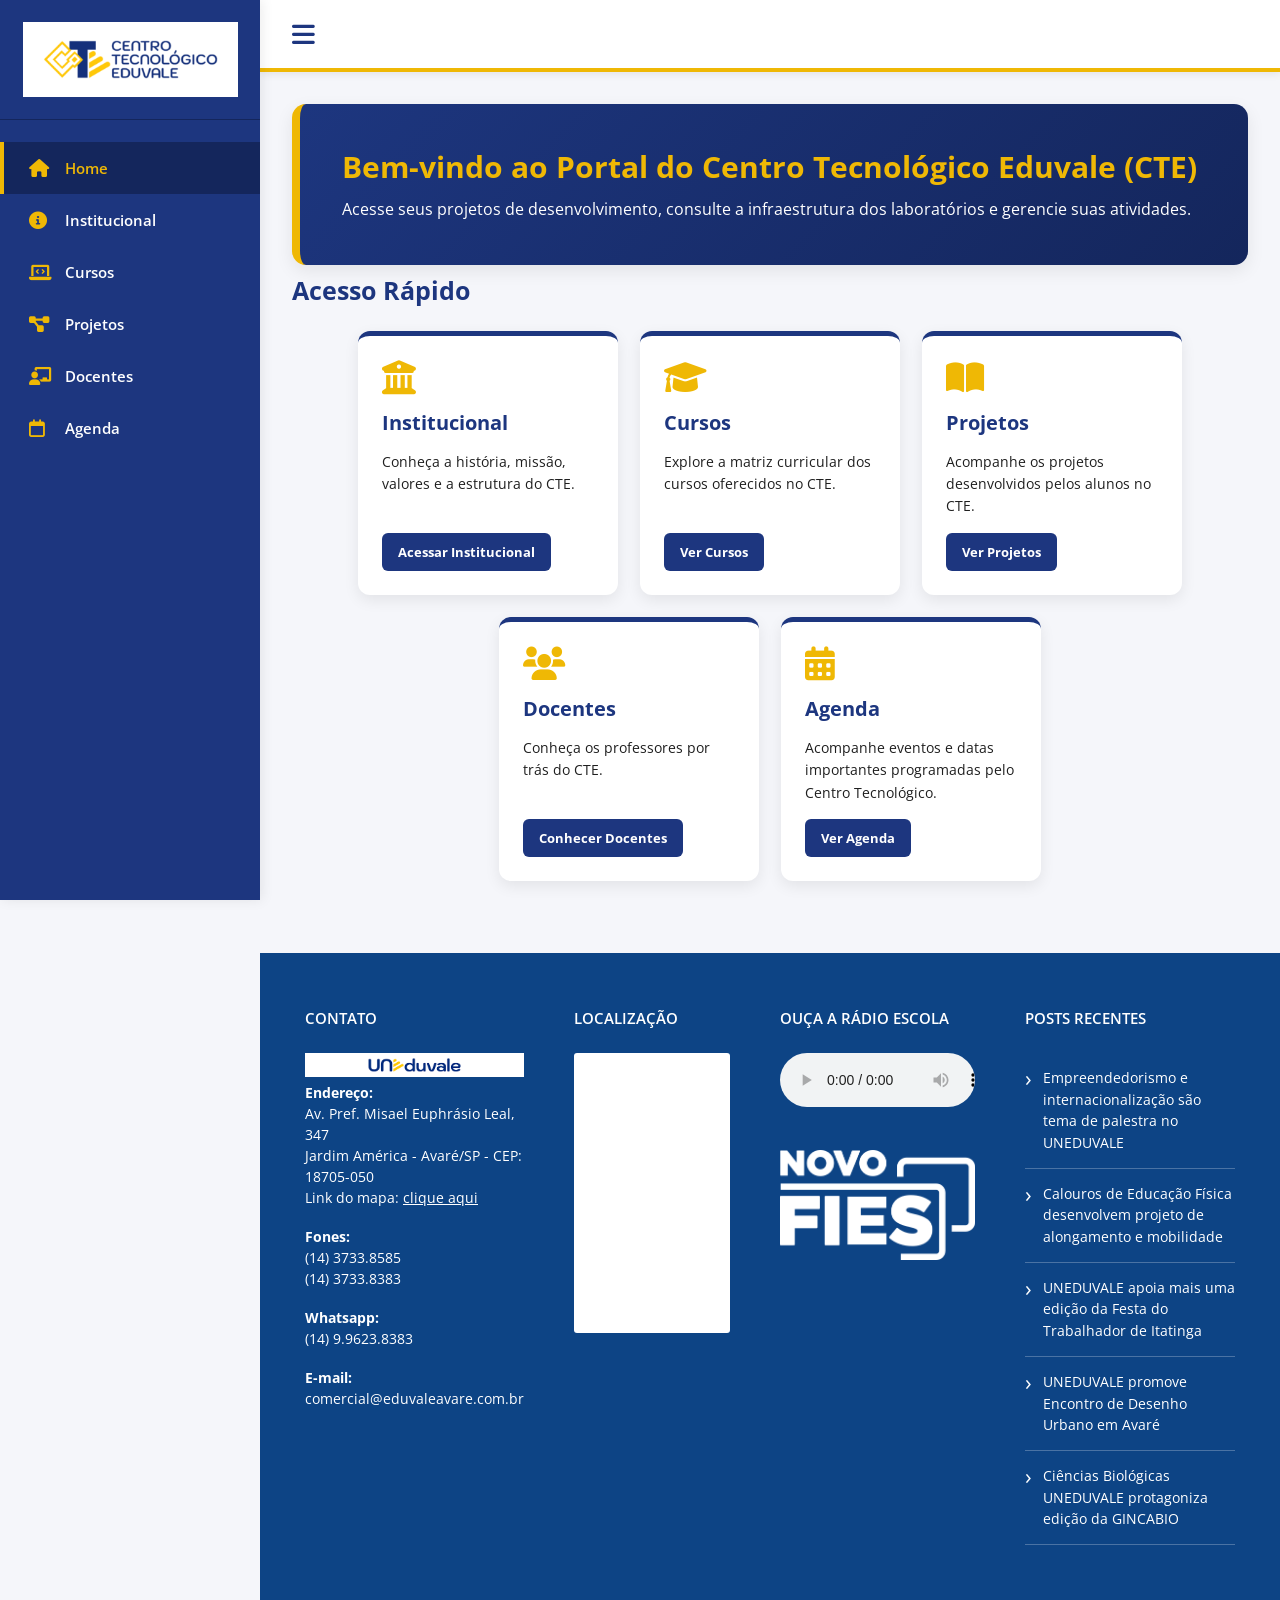
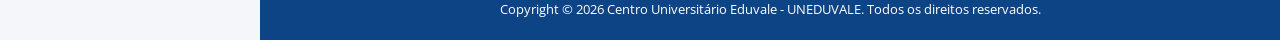
<file: index.html>
<!DOCTYPE html>
<html lang="pt-BR">
<head>
  <meta charset="UTF-8">
  <meta name="viewport" content="width=device-width, initial-scale=1.0">
  <title>CTE - Painel Eduvale</title>

  <!-- Fonte do site -->
  <link rel="preconnect" href="https://fonts.googleapis.com">
  <link rel="preconnect" href="https://fonts.gstatic.com" crossorigin>
  <link href="https://fonts.googleapis.com/css2?family=Open+Sans:wght@400;600;700&display=swap" rel="stylesheet">

  <!-- Ícones usados no menu e nos cards -->
  <link rel="stylesheet" href="https://cdnjs.cloudflare.com/ajax/libs/font-awesome/6.0.0/css/all.min.css">

  <!-- Arquivo CSS principal -->
  <link rel="stylesheet" href="assets/css/style.css?v=20260605-1">
</head>

<body>
  <div class="layout-wrapper">

    <!-- Menu lateral -->
    <aside class="sidebar" id="sidebar">
      <div class="sidebar-header">
        <img src="assets/img/logo-cte.png" alt="Logo Centro Tecnológico Eduvale">
      </div>

      <nav class="sidebar-nav">
        <a href="#" data-page="home" class="ativo">
          <i class="fas fa-home"></i>
          Home
        </a>

        <a href="#" data-page="institucional">
          <i class="fas fa-info-circle"></i>
          Institucional
        </a>

        <a href="#" data-page="cursos">
          <i class="fas fa-laptop-code"></i>
          Cursos
        </a>

        <a href="#" data-page="projetos">
          <i class="fas fa-project-diagram"></i>
          Projetos
        </a>

        <a href="#" data-page="docentes">
          <i class="fas fa-chalkboard-teacher"></i>
          Docentes
        </a>
        
        <a href="#" data-page="agenda">
          <i class="fa-regular fa-calendar"></i>
          Agenda
        </a>

      </nav>
    </aside>

    <!-- Conteúdo principal -->
    <main class="main-content">

      <!-- Barra superior -->
      <header class="top-header">
        <button class="btn-toggle" id="btn-toggle" title="Abrir/Fechar Menu">
          <i class="fas fa-bars"></i>
        </button>
      </header>

      <!-- Conteúdo das abas -->
      <section id="conteudo-principal"></section>

      <!-- Rodapé do site -->
      <footer class="footer">
        <div class="footer-container">

          <!-- Contato -->
          <div class="footer-col">
            <h3>CONTATO</h3>

             <a href="https://emec.mec.gov.br/emec/consulta-cadastro/detalhamento/d96957f455f6405d14c6542552b0f6eb/MTMyMg=="
             target="_blank" class="fies-link">
              <img src="assets/img/logo-eduvale-branca.png" alt="Novo FIES UNEDUVALE" class="fies-logo">
            </a>

            <div class="footer-info">
              <p><strong>Endereço:</strong></p>
              <p>Av. Pref. Misael Euphrásio Leal, 347</p>
              <p>Jardim América - Avaré/SP - CEP: 18705-050</p>
              <p>
                Link do mapa:
                <a href="https://www.google.com/maps?q=Faculdade+Eduvale+de+Avar%C3%A9" target="_blank">
                  clique aqui
                </a>
              </p>
            </div>

            <div class="footer-info">
              <p><strong>Fones:</strong></p>
              <p>(14) 3733.8585</p>
              <p>(14) 3733.8383</p>
            </div>

            <div class="footer-info">
              <p><strong>Whatsapp:</strong></p>
              <p>(14) 9.9623.8383</p>
            </div>

            <div class="footer-info">
              <p><strong>E-mail:</strong></p>
              <p>comercial@eduvaleavare.com.br</p>
            </div>
          </div>

          <!-- Mapa -->
          <div class="footer-col">
            <h3>LOCALIZAÇÃO</h3>

            <div class="mapa-box">
              <iframe
                src="https://www.google.com/maps?q=Faculdade+Eduvale+de+Avar%C3%A9&output=embed"
                loading="lazy">
              </iframe>
            </div>
          </div>

          <!-- Rádio e FIES -->
          <div class="footer-col">
            <h3>OUÇA A RÁDIO ESCOLA</h3>

            <audio controls class="audio-player">
              <source src="#" type="audio/mpeg">
              Seu navegador não suporta áudio.
            </audio>

            <a href="https://sisfiesportal.mec.gov.br/" target="_blank" class="fies-link">
              <img src="assets/img/LogoTIPO-NOVO-FIES-UNEDUVALE.png" alt="Novo FIES UNEDUVALE" class="fies-logo">
            </a>
          </div>

          <!-- Notícias -->
          <div class="footer-col">
            <h3>POSTS RECENTES</h3>

            <ul class="posts-lista" id="lista-noticias">
              <li>Carregando notícias...</li>
            </ul>
          </div>

        </div>

        <div class="footer-copy">
          Copyright © 2026 Centro Universitário Eduvale - UNEDUVALE. Todos os direitos reservados.
        </div>
      </footer>

    </main>
  </div>

  <!-- JS do menu e das abas -->
  <script>
    const btnToggle = document.getElementById('btn-toggle');
    const sidebar = document.getElementById('sidebar');
    const linksMenu = document.querySelectorAll('.sidebar-nav a');
    const conteudoPrincipal = document.getElementById('conteudo-principal');

    function telaCelular() {
      return window.innerWidth <= 768;
    }

    function ajustarMenu() {
      sidebar.classList.remove('aberto');
      document.body.classList.remove('menu-aberto');

      if (telaCelular()) {
        sidebar.classList.add('fechado');
      } else {
        sidebar.classList.remove('fechado');
      }
    }

    btnToggle.addEventListener('click', () => {
      if (telaCelular()) {
        sidebar.classList.toggle('aberto');
        document.body.classList.toggle('menu-aberto');
      } else {
        sidebar.classList.toggle('fechado');
      }
    });

    async function carregarPagina(nomePagina) {
      const resposta = await fetch(`pages/${nomePagina}.html?v=20260605-1`);
      const conteudo = await resposta.text();

      conteudoPrincipal.innerHTML = conteudo;
      executarScriptsDoModulo();

      linksMenu.forEach(link => {
        link.classList.toggle('ativo', link.getAttribute('data-page') === nomePagina);
      });

      if (telaCelular()) {
        sidebar.classList.remove('aberto');
        document.body.classList.remove('menu-aberto');
      }

      window.scrollTo(0, 0);
    }

    function executarScriptsDoModulo() {
      const scripts = conteudoPrincipal.querySelectorAll('script');

      scripts.forEach(scriptAntigo => {
        const scriptNovo = document.createElement('script');

        Array.from(scriptAntigo.attributes).forEach(atributo => {
          scriptNovo.setAttribute(atributo.name, atributo.value);
        });

        scriptNovo.textContent = scriptAntigo.textContent;
        scriptAntigo.replaceWith(scriptNovo);
      });
    }

    linksMenu.forEach(link => {
      link.addEventListener('click', event => {
        event.preventDefault();
        carregarPagina(link.getAttribute('data-page'));
      });
    });

    document.addEventListener('click', event => {
      const clicouFora =
        telaCelular() &&
        document.body.classList.contains('menu-aberto') &&
        !sidebar.contains(event.target) &&
        !btnToggle.contains(event.target);

      if (clicouFora) {
        sidebar.classList.remove('aberto');
        document.body.classList.remove('menu-aberto');
      }
    });

    window.addEventListener('DOMContentLoaded', () => {
      ajustarMenu();
      carregarPagina('home');
    });

    window.addEventListener('resize', ajustarMenu);
  </script>

  <!-- JS das notícias do rodapé -->
  <script>
    const listaNoticias = document.getElementById('lista-noticias');

    // Notícias fixas caso o RSS não carregue
    const noticiasPadrao = [
      {
        titulo: 'Empreendedorismo e internacionalização são tema de palestra no UNEDUVALE',
        link: 'https://www.eduvaleavare.com.br/'
      },
      {
        titulo: 'Calouros de Educação Física desenvolvem projeto de alongamento e mobilidade',
        link: 'https://www.eduvaleavare.com.br/'
      },
      {
        titulo: 'UNEDUVALE apoia mais uma edição da Festa do Trabalhador de Itatinga',
        link: 'https://www.eduvaleavare.com.br/'
      },
      {
        titulo: 'UNEDUVALE promove Encontro de Desenho Urbano em Avaré',
        link: 'https://www.eduvaleavare.com.br/'
      },
      {
        titulo: 'Ciências Biológicas UNEDUVALE protagoniza edição da GINCABIO',
        link: 'https://www.eduvaleavare.com.br/'
      }
    ];

    // Mostra as notícias na tela
    function mostrarNoticias(noticias) {
      listaNoticias.innerHTML = '';

      noticias.slice(0, 5).forEach(noticia => {
        const item = document.createElement('li');
        const link = document.createElement('a');

        link.href = noticia.link;
        link.textContent = noticia.titulo;
        link.target = '_blank';

        item.appendChild(link);
        listaNoticias.appendChild(item);
      });
    }

    // Tenta buscar as notícias do site da Eduvale
    async function carregarNoticias() {
      try {
        const feedUrl = 'https://www.eduvaleavare.com.br/feed/';
        const apiUrl = 'https://api.rss2json.com/v1/api.json?rss_url=' + encodeURIComponent(feedUrl);

        const resposta = await fetch(apiUrl);
        const dados = await resposta.json();

        if (!dados.items || dados.items.length === 0) {
          mostrarNoticias(noticiasPadrao);
          return;
        }

        const noticias = dados.items.map(item => {
          return {
            titulo: item.title,
            link: item.link
          };
        });

        mostrarNoticias(noticias);
      } catch (erro) {
        mostrarNoticias(noticiasPadrao);
      }
    }

    carregarNoticias();
  </script>
  <script src="assets/js/agenda.js"></script>
</body>
</html>
</file>
<file: assets/css/style.css>
:root {
  --azul-eduvale: #1d367f;
  --azul-escuro: #14265c;
  --amarelo-eduvale: #efb805;
  --cinza-fundo: #f5f6fa;
  --branco: #ffffff;
  --texto-escuro: #1f1f1f;
  --texto-claro: #ffffff;
  --sombra: rgba(0, 0, 0, 0.08);
}

/* Remove os espaços padrões do navegador */
* {
  margin: 0;
  padding: 0;
  box-sizing: border-box;
  font-family: 'Open Sans', sans-serif;
}

/* Fundo geral do site */
body {
  background-color: var(--cinza-fundo);
  color: var(--texto-escuro);
}

/* Divide o menu e o conteúdo */
.layout-wrapper {
  display: flex;
  min-height: 100vh;
  overflow-x: hidden;
}

/* Menu lateral */
.sidebar {
  width: 270px;
  background-color: var(--azul-eduvale);
  color: var(--texto-claro);
  flex-shrink: 0;
  display: flex;
  flex-direction: column;
  transition: margin-left 0.3s ease;
  box-shadow: 2px 0 12px var(--sombra);
  z-index: 1000;
}

/* Fecha o menu lateral */
.sidebar.fechado {
  margin-left: -270px;
}

/* Área da logo */
.sidebar-header {
  padding: 22px 18px;
  text-align: center;
  border-bottom: 1px solid var(--azul-escuro);
}

/* Logo do CTE */
.sidebar-header img {
  width: 100%;
  max-width: 215px;
  height: auto;
  display: block;
  margin: 0 auto;
  background: transparent;
  padding: 0;
  border-radius: 0;
}

/* Links do menu */
.sidebar-nav {
  display: flex;
  flex-direction: column;
  padding: 22px 0;
}

.sidebar-nav a {
  display: flex;
  align-items: center;
  gap: 14px;
  color: var(--texto-claro);
  text-decoration: none;
  padding: 16px 25px;
  font-size: 15px;
  font-weight: 600;
  border-left: 4px solid transparent;
  transition: 0.2s ease;
}

/* Ícones do menu */
.sidebar-nav a i {
  width: 22px;
  font-size: 18px;
  color: var(--amarelo-eduvale);
}

/* Link ativo e efeito do mouse */
.sidebar-nav a:hover,
.sidebar-nav a.ativo {
  background-color: var(--azul-escuro);
  color: var(--amarelo-eduvale);
  border-left-color: var(--amarelo-eduvale);
}

/* Área principal */
.main-content {
  width: 100%;
  flex-grow: 1;
  display: flex;
  flex-direction: column;
}

/* Barra superior */
.top-header {
  height: 72px;
  background-color: var(--branco);
  padding: 0 32px;
  display: flex;
  align-items: center;
  justify-content: space-between;
  border-bottom: 4px solid var(--amarelo-eduvale);
  box-shadow: 0 2px 8px var(--sombra);
}

/* Botão do menu */
.btn-toggle {
  background: none;
  border: none;
  color: var(--azul-eduvale);
  font-size: 26px;
  cursor: pointer;
  transition: 0.2s ease;
}

.btn-toggle:hover {
  color: var(--amarelo-eduvale);
}

.user-menu i {
  font-size: 25px;
  color: var(--azul-eduvale);
}

/* Espaçamento da página */
.page-content {
  padding: 40px;
  display: flex;
  flex-direction: column;
  gap: 30px;
}

/* Esconde as abas fechadas */
.pagina {
  display: none;
}

/* Mostra a aba aberta */
.pagina.ativa {
  display: block;
}

/* Caixa de boas-vindas */
.welcome-box {
  background: linear-gradient(135deg, var(--azul-eduvale), var(--azul-escuro));
  color: var(--texto-claro);
  padding: 42px;
  border-radius: 14px;
  box-shadow: 0 6px 18px var(--sombra);
  border-left: 8px solid var(--amarelo-eduvale);
}

.welcome-box h1 {
  color: var(--amarelo-eduvale);
  font-size: 30px;
  margin-bottom: 10px;
}

.welcome-box p {
  font-size: 16px;
  line-height: 1.6;
}

/* Títulos das seções */
.titulo-secao {
  color: var(--azul-eduvale);
  font-size: 25px;
  font-weight: 700;
  margin: 8px 0 24px;
}

/* Área dos cards */
.flex-cards-container {
  display: flex;
  flex-wrap: wrap;
  gap: 24px;
}

/* Cards */
.card {
  flex: 1 1 300px;
  background-color: var(--branco);
  padding: 28px;
  border-radius: 12px;
  border-top: 5px solid var(--azul-eduvale);
  box-shadow: 0 5px 15px var(--sombra);
  display: flex;
  flex-direction: column;
  gap: 15px;
  transition: 0.2s ease;
}

.card:hover {
  transform: translateY(-4px);
}

.card i {
  font-size: 34px;
  color: var(--amarelo-eduvale);
}

.card h3 {
  color: var(--azul-eduvale);
  font-size: 20px;
}

.card p {
  color: var(--texto-escuro);
  font-size: 14px;
  line-height: 1.6;
  flex-grow: 1;
}

/* Botões dos cards */
.btn-card {
  align-self: flex-start;
  background-color: var(--azul-eduvale);
  color: var(--texto-claro);
  padding: 10px 16px;
  border-radius: 6px;
  text-decoration: none;
  font-weight: 700;
  font-size: 13px;
  transition: 0.2s ease;
}

.btn-card:hover {
  background-color: var(--amarelo-eduvale);
  color: var(--azul-escuro);
}

/* Caixa de texto das abas */
.sobre-box {
  background-color: var(--branco);
  padding: 35px;
  border-radius: 12px;
  border-left: 6px solid var(--amarelo-eduvale);
  box-shadow: 0 5px 15px var(--sombra);
  display: flex;
  flex-direction: column;
  gap: 15px;
}

.sobre-box h3 {
  color: var(--azul-eduvale);
  font-size: 22px;
}

.sobre-box p {
  color: var(--texto-escuro);
  font-size: 15px;
  line-height: 1.8;
}

/* Rodapé */
.footer {
  width: 100%;
  background-color: #0d4485;
  color: #ffffff;
  padding: 55px 45px 22px;
  margin-top: 40px;
}

/* Colunas do rodapé */
.footer-container {
  max-width: 1250px;
  margin: 0 auto;
  display: grid;
  grid-template-columns: 1.25fr 1fr 1.25fr 1.35fr;
  gap: 50px;
  align-items: start;
}

/* Títulos do rodapé */
.footer-col h3 {
  color: #ffffff;
  font-size: 15px;
  font-weight: 600;
  margin-bottom: 25px;
  text-transform: uppercase;
}

/* Logo do rodapé */
.footer-logo {
  display: block;
  max-width: 260px;
  width: 100%;
  height: auto;
  margin-bottom: 30px;
}

/* Informações de contato */
.footer-info {
  margin-bottom: 18px;
}

.footer-info p {
  color: #ffffff;
  font-size: 14px;
  line-height: 1.5;
  margin: 0;
}

.footer-info a {
  color: #ffffff;
  text-decoration: underline;
}

/* Mapa */
.mapa-box {
  width: 100%;
  height: 280px;
  overflow: hidden;
  border-radius: 3px;
  background-color: #ffffff;
}

.mapa-box iframe {
  width: 100%;
  height: 100%;
  border: 0;
  display: block;
}

/* Rádio */
.audio-player {
  width: 100%;
  max-width: 300px;
  margin-bottom: 38px;
}

/* Link da logo do Novo FIES */
.fies-link {
  display: inline-block;
  max-width: 300px;
}

/* Logo do Novo FIES */
.fies-logo {
  width: 100%;
  max-width: 300px;
  height: auto;
  display: block;
  cursor: pointer;
  transition: 0.2s ease;
}

/* Efeito ao passar o mouse */
.fies-logo:hover {
  transform: scale(1.03);
}

/* Lista de notícias */
.posts-lista {
  list-style: none;
  margin: 0;
  padding: 0;
}

.posts-lista li {
  color: #ffffff;
  font-size: 14px;
  line-height: 1.55;
  padding: 14px 0 14px 18px;
  border-bottom: 1px solid rgba(255, 255, 255, 0.25);
  position: relative;
}

.posts-lista li::before {
  content: "›";
  position: absolute;
  left: 0;
  top: 13px;
  color: #ffffff;
  font-size: 22px;
  line-height: 1;
}

.posts-lista li a {
  color: #ffffff;
  text-decoration: none;
}

.posts-lista li a:hover {
  text-decoration: underline;
}

/* Copyright */
.footer-copy {
  color: #ffffff;
  text-align: center;
  font-size: 13px;
  margin-top: 55px;
}

/* Ajuste para tablet */
@media (max-width: 1100px) {
  .footer-container {
    grid-template-columns: 1fr 1fr;
  }
}

/* Ajuste para celular */
@media (max-width: 768px) {
  .sidebar {
    position: fixed;
    height: 100%;
    z-index: 1000;
  }

  .top-header {
    position: relative;
  }

  .btn-toggle {
    position: relative;
    z-index: 1101;
  }
}

@media (max-width: 700px) {
  .footer {
    padding: 40px 24px 20px;
  }

  .footer-container {
    grid-template-columns: 1fr;
    gap: 35px;
  }

  .fies-logo {
    max-width: 260px;
  }
}

/* Projeto */
.projeto-card {
  gap: 20px;
}

.galeria-projeto {
  display: grid;
  grid-template-columns: repeat(auto-fit, minmax(250px, 1fr));
  gap: 20px;
  margin-top: 10px;
}

.galeria-projeto img {
  width: 100%;
  height: 220px;
  object-fit: cover;
  border-radius: 10px;
  box-shadow: 0 4px 12px var(--sombra);
  transition: transform 0.2s ease;
}

.galeria-projeto img:hover {
  transform: scale(1.02);
}

/* Placeholder temporário */
.foto-placeholder {
  height: 220px;
  border: 2px dashed var(--azul-eduvale);
  border-radius: 10px;
  display: flex;
  align-items: center;
  justify-content: center;
  background: #f8f9fc;
  color: var(--azul-eduvale);
  font-weight: 600;
}

/* INSTITUCIONAL */

.lista-principios {
  padding-left: 20px;
}

.lista-principios li {
  margin-bottom: 10px;
  line-height: 1.7;
}

.galeria-institucional {
  display: grid;
  grid-template-columns: repeat(auto-fit, minmax(250px, 1fr));
  gap: 20px;
  margin-top: 15px;
}

.galeria-institucional img {
  width: 100%;
  height: 220px;
  object-fit: cover;
  border-radius: 10px;
  box-shadow: 0 4px 12px var(--sombra);
  transition: transform 0.2s ease;
}

.galeria-institucional img:hover {
  transform: scale(1.02);
}

/* =========================
   AGENDA
========================= */

.lista-eventos {
  display: flex;
  flex-direction: column;
  gap: 20px;
  margin-top: 25px;
}

.evento-card {
  background: var(--branco);
  padding: 22px;
  border-radius: 12px;
  box-shadow: 0 5px 15px var(--sombra);
  border-left: 6px solid var(--azul-eduvale);
  transition: 0.2s ease;
}

.evento-card:hover {
  transform: translateY(-2px);
}

.evento-topo {
  display: flex;
  justify-content: space-between;
  align-items: center;
  gap: 15px;
  margin-bottom: 10px;
}

.evento-topo h3 {
  color: var(--azul-eduvale);
}

.evento-card p {
  margin: 6px 0;
  line-height: 1.6;
}

.evento-proximo {
  border-left-color: var(--amarelo-eduvale);
}

.badge-evento {
  background: var(--amarelo-eduvale);
  color: var(--azul-escuro);
  font-weight: 700;
  font-size: 12px;
  padding: 6px 10px;
  border-radius: 20px;
}
.titulo-agenda {
    color: var(--azul-eduvale);
    margin-top: 20px;
    margin-bottom: 15px;
}

.titulo-anteriores {
    margin-top: 40px;
}

.evento-anterior {
    opacity: 0.75;
    border-left-color: #999;
}
.sem-eventos {
    text-align: center;
}

.sem-eventos h3 {
    color: var(--azul-eduvale);
    margin-bottom: 10px;
}

/* LISTA DE DOCENTES */
.lista-docentes {
  display: flex;
  flex-direction: column;
  gap: 20px;
}

/* ITEM DA LISTA */
.docente-item {
  display: flex;
  align-items: center;
  gap: 20px;
  background-color: var(--branco);
  padding: 18px;
  border-radius: 10px;
  box-shadow: 0 4px 12px var(--sombra);
  transition: 0.2s ease;
}

.docente-item:hover {
  transform: translateY(-2px);
}

/* FOTO */
.foto-docente {
  width: 120px;
  height: 120px;
  object-fit: cover;
  border-radius: 10px;
}

/* INFORMAÇÕES */
.docente-info {
  display: flex;
  flex-direction: column;
  gap: 6px;
}

.docente-info h3 {
  color: var(--azul-eduvale);
  font-size: 18px;
}

.docente-info p {
  font-size: 14px;
  color: var(--texto-escuro);
}
/* Ajustes de layout, cursos e menu responsivo */
body {
  overflow-x: hidden;
}

#conteudo-principal {
  padding: 32px;
}

.flex-cards-container {
  justify-content: center;
  gap: 22px;
}

.card {
  flex: 0 1 260px;
  max-width: 280px;
  padding: 24px;
}

.card.projeto-card,
.sobre-box.projeto-card {
  max-width: none;
}

.modulo-cursos {
  display: flex;
  flex-direction: column;
  gap: 24px;
}

.abas-cursos,
.filtro-cursos {
  display: flex;
  flex-wrap: wrap;
  gap: 8px;
}

.abas-cursos {
  border-bottom: 1px solid rgba(28, 57, 134, 0.14);
  padding-bottom: 12px;
}

.abas-cursos button,
.filtro-cursos button {
  border: 1px solid var(--azul-eduvale);
  background-color: var(--branco);
  color: var(--azul-eduvale);
  padding: 9px 14px;
  border-radius: 6px;
  cursor: pointer;
  font-weight: 700;
}

.abas-cursos button.ativo,
.filtro-cursos button.ativo,
.abas-cursos button:hover,
.filtro-cursos button:hover {
  background-color: var(--azul-eduvale);
  color: var(--texto-claro);
}

.curso-tab {
  display: none;
}

.curso-tab.ativo {
  display: flex;
  flex-direction: column;
  gap: 24px;
}

.cursos-cabecalho,
.curso-card-topo,
.matriz-cabecalho,
.termo-card h4,
.termo-card li {
  display: flex;
  justify-content: space-between;
  gap: 14px;
}

.cursos-cabecalho,
.matriz-cabecalho {
  align-items: flex-start;
}

.cursos-cabecalho h3,
.curso-card h3,
.matriz-cabecalho h3,
.termo-card h4 {
  color: var(--azul-eduvale);
}

.curso-card {
  background-color: var(--branco);
  border-top: 5px solid var(--azul-eduvale);
  border-radius: 10px;
  padding: 22px;
  box-shadow: 0 4px 12px var(--sombra);
}

.curso-lista {
  margin-top: 14px;
  padding-left: 18px;
  line-height: 1.6;
}

.tabela-cursos-box {
  overflow-x: auto;
}

.tabela-cursos {
  width: 100%;
  min-width: 720px;
  border-collapse: collapse;
}

.tabela-cursos th,
.tabela-cursos td {
  border: 1px solid rgba(28, 57, 134, 0.16);
  padding: 12px;
  text-align: left;
  vertical-align: top;
  font-size: 14px;
}

.tabela-cursos th {
  background-color: var(--azul-eduvale);
  color: var(--texto-claro);
}

.matriz-total {
  background-color: var(--azul-eduvale);
  color: var(--texto-claro);
  padding: 10px 14px;
  border-radius: 6px;
  font-weight: 700;
}

.termos-grid {
  display: grid;
  grid-template-columns: repeat(auto-fit, minmax(290px, 1fr));
  gap: 18px;
}

.termo-card {
  background-color: var(--branco);
  border-top: 5px solid var(--azul-eduvale);
  border-radius: 8px;
  box-shadow: 0 4px 12px var(--sombra);
  overflow: hidden;
}

.termo-card h4 {
  align-items: center;
  background-color: #f7f9ff;
  padding: 14px 16px;
}

.termo-card ul {
  list-style: none;
}

.termo-card li {
  padding: 12px 16px;
  border-top: 1px solid rgba(28, 57, 134, 0.1);
  font-size: 14px;
  line-height: 1.45;
}

.termo-card strong {
  color: var(--azul-eduvale);
  white-space: nowrap;
}

.sidebar {
  position: fixed;
  left: 0;
  top: 0;
  margin-left: 0;
  height: 100vh;
  width: 260px;
  min-width: 260px;
  overflow-y: auto;
  transition: transform 0.3s ease;
}

.main-content {
  margin-left: 260px;
  min-height: 100vh;
  transition: margin-left 0.3s ease;
}

.sidebar.fechado {
  margin-left: 0;
  transform: translateX(-100%);
}

.sidebar.fechado ~ .main-content {
  margin-left: 0;
}

@media (max-width: 768px) {
  #conteudo-principal {
    padding: 22px 16px 28px;
  }

  .main-content {
    margin-left: 0;
    width: 100%;
  }

  .top-header {
    min-height: 60px;
    position: sticky;
    top: 0;
    z-index: 900;
  }

  .btn-toggle {
    display: flex !important;
    position: fixed;
    top: 14px;
    left: 14px;
    width: 42px;
    height: 42px;
    align-items: center;
    justify-content: center;
    z-index: 1200;
  }

  .sidebar {
    width: 280px;
    min-width: 280px;
    transform: translateX(-100%);
    z-index: 1000;
    box-shadow: 4px 0 20px rgba(0, 0, 0, 0.25);
  }

  .sidebar.aberto {
    transform: translateX(0);
  }

  body.menu-aberto::before {
    content: "";
    position: fixed;
    inset: 0;
    background-color: rgba(0, 0, 0, 0.45);
    z-index: 999;
  }

  .cursos-cabecalho,
  .matriz-cabecalho {
    flex-direction: column;
  }

  .matriz-total {
    width: 100%;
    text-align: center;
  }

  .tabela-cursos {
    min-width: 0;
  }

  .tabela-cursos thead {
    display: none;
  }

  .tabela-cursos,
  .tabela-cursos tbody,
  .tabela-cursos tr,
  .tabela-cursos td {
    display: block;
    width: 100%;
  }

  .tabela-cursos tr {
    border: 1px solid rgba(28, 57, 134, 0.16);
    border-top: 5px solid var(--azul-eduvale);
    border-radius: 8px;
    overflow: hidden;
  }

  .tabela-cursos td {
    border: 0;
    border-bottom: 1px solid rgba(28, 57, 134, 0.12);
  }

  .tabela-cursos td::before {
    content: attr(data-label);
    display: block;
    color: var(--azul-eduvale);
    font-weight: 700;
    margin-bottom: 4px;
  }

  .termos-grid {
    grid-template-columns: 1fr;
  }
}
</file>
